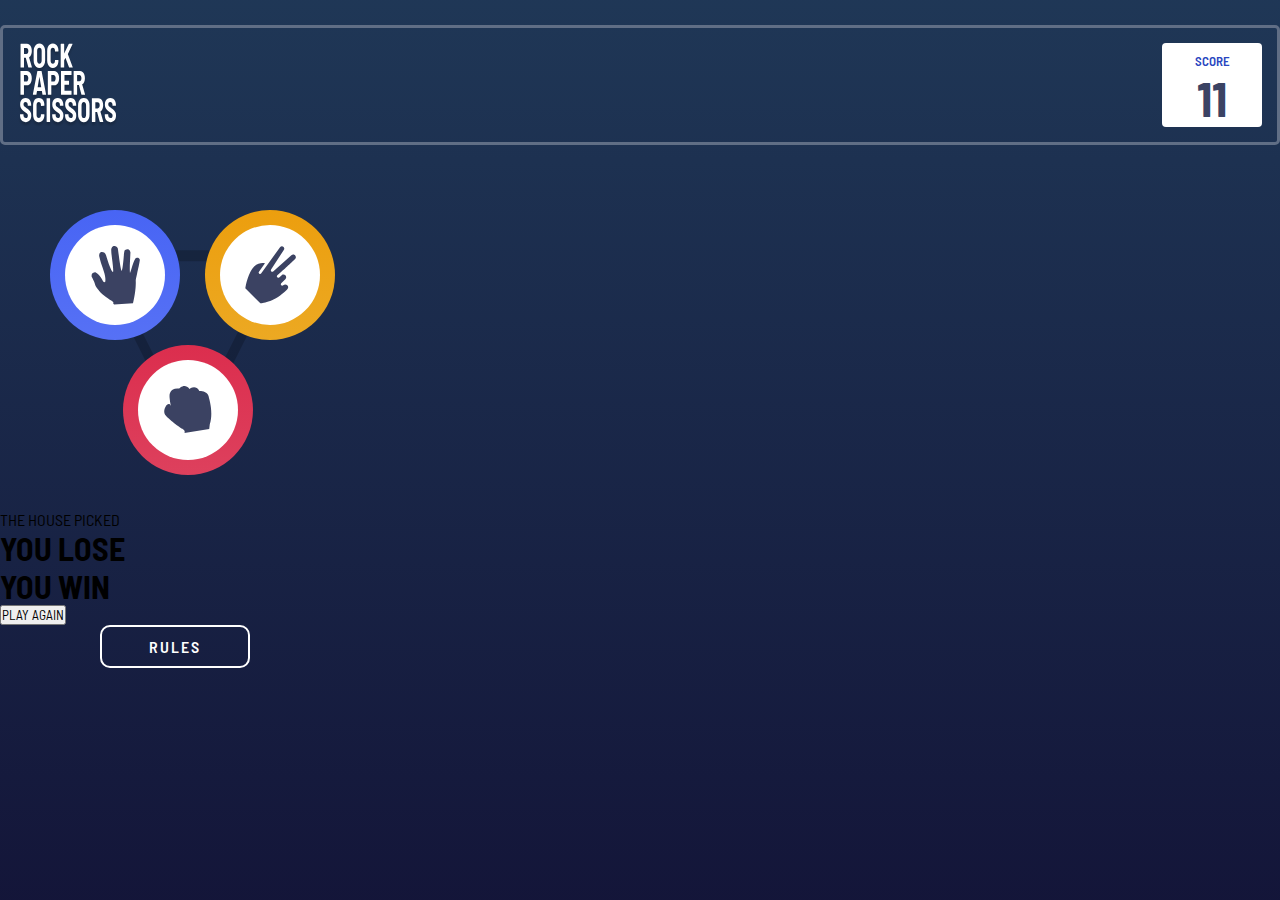
<file: index.html>
<html lang="en">
<head>
    <meta charset="UTF-8">
    <meta name="viewport" content="width=device-width, initial-scale=1.0">
    <link rel="stylesheet" href="styles.css">
    <link href="https://fonts.googleapis.com/css2?family=Barlow+Semi+Condensed:wght@400;600;700&display=swap" rel="stylesheet">

    <title>Rock Paper Scissors</title>
</head>
<body>
    <header class="container">
        <img src="Image/logo.svg" alt="logo">
        <div class="score"> 
            <p>SCORE</p>
            <span id="update-score">11</span>
        </div>
    </header>
    <div class="play-area">
        <div>
            <div id="player-choice" class="choice">
                <ul>
                    <li class="rock">
                        <button><img src="Image/icon-rock.svg" alt="rock"></button>
                    </li>
                    <li class="paper">
                        <button><img src="Image/icon-paper.svg" alt="paper"></button>
                    </li>
                    <li class="scissors">
                        <button><img src="Image/icon-scissors.svg" alt="scissors"></button>
                    </li>
                </ul>
            </div>
            <div id="comp-choice" class="choice">THE HOUSE PICKED</div>  
        </div>
        <div class="bg-img">
            <img src="Image/bg-triangle.svg" alt="">
        
    </div>
    <section class="result">
        <div>
            <h1>YOU LOSE</h1>
        </div>
        <div>
            <h1>YOU WIN</h1>
        </div>
        <div>
            <button class="play-again">PLAY AGAIN</button>
        </div>

    </section>
    <footer>
        <a href="rules.html">RULES</a>
    </footer>


    <script src="main.js"></script>
</body>
</html>
</file>
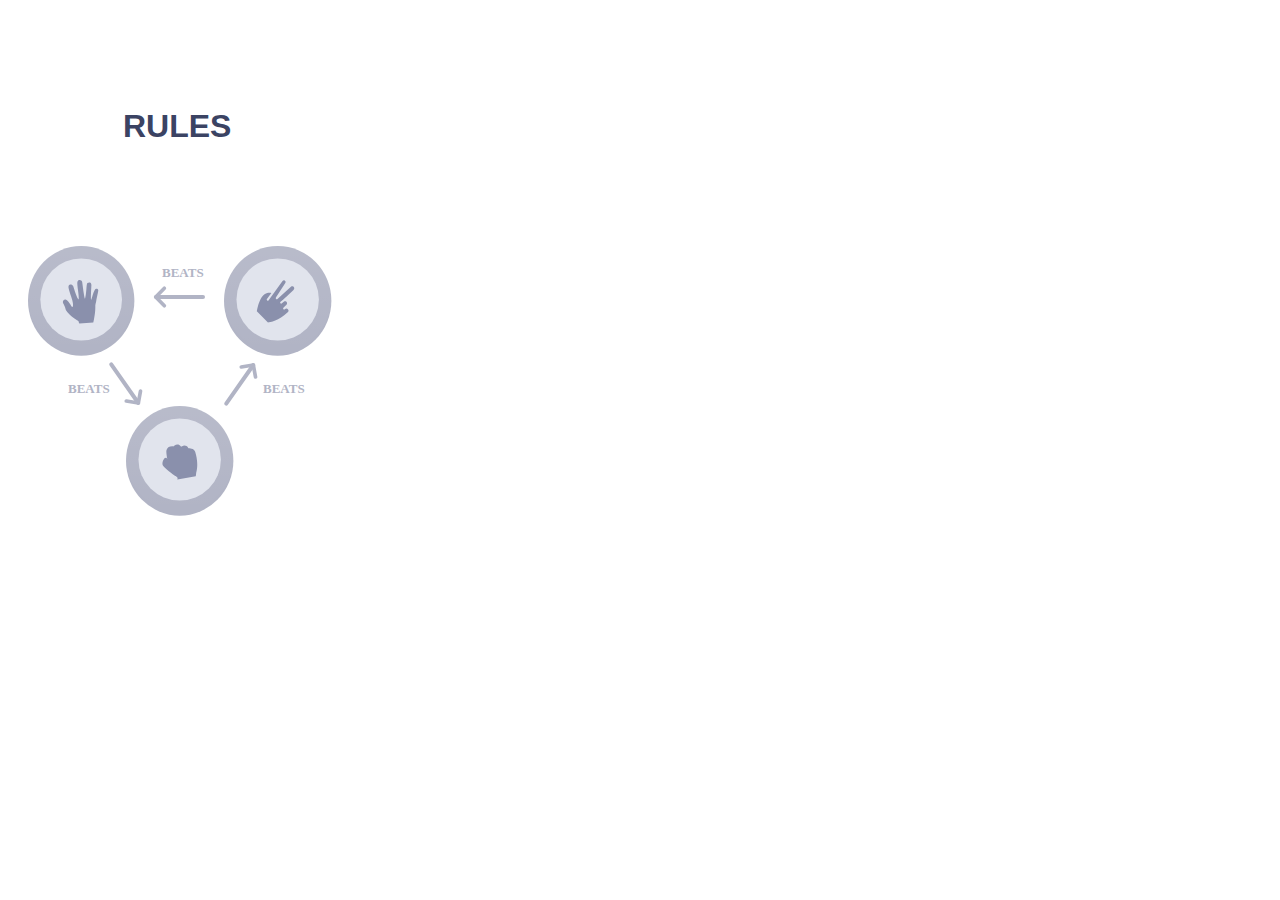
<file: rules.html>
<html lang="en">
<head>
    <meta charset="UTF-8">
    <meta name="viewport" content="width=device-width, initial-scale=1.0">
    <link href="https://fonts.googleapis.com/css2?family=Barlow+Semi+Condensed:wght@400;600;700&display=swap" rel="stylesheet">
    <title>Rules</title>
    <style>
        h1{
            font-family:'Barlow-Semi-Condensed', sans-serif;
            position:relative;
            top:100px;
            left:115px;
            color:hsl(229, 25%, 31%);  
        }
        img{
            position: relative;
            top:180px;
            left:20px;
        }
    </style>
</head>
<body>
    <h1>RULES</h1>
    <img src="Image/image-rules.svg" alt="rules">
</body>
</html>
</file>
<file: styles.css>
*{
    padding:0;
    margin:0;
    box-sizing: border-box;
    font-family: 'Barlow Semi Condensed',sans-serif;
}
body{

    background: linear-gradient(to bottom, hsl(214, 47%, 23%), hsl(237, 49%, 15%));
    background-repeat: no-repeat;
    background-position: 10%;
    
    background-repeat: no-repeat;
}


.container{
    border: 3px solid hsl(217, 16%, 45%);
    display:flex;
    padding:15px;
    justify-content: space-between;  
    border-radius:5px;
    position:relative;
    top:25px;
}
.container img{
    width:100px;
}
.score{
    background-color: white;
    border-radius: 4px;
    display:flex;
    flex-direction: column;
    justify-content: center;
    align-items: center;
    width:100px;
    
    
}
.score p{
    color:hsl(229, 64%, 46%);
    font-weight: 600;
    font-size:13px;  
    margin-top:10px;
    
}
.score span{
    font-size:3em;
    color: hsl(229, 25%, 31%);
    font-weight: bold;

}
.bg-img{
    position:absolute;
    top:250px;
    left:90px;
}
.bg-img img{
    width:200px;
    height:200px;
}
ul li{
    background: none;
    border-radius:50%;
    overflow:hidden;
    width:130px;
    height:130px;
    display:flex;
    justify-content: center;
    align-items: center;
    position:relative;
    z-index:1;
}
ul li::before {
    content: ''; /* Pseudo-element for the inner circle */
    background-color: white; /* White inner portion */
    border-radius: 50%;
    width: 100px; /* Adjust the size to fit your design */
    height: 100px;
    position: absolute; /* Position it within the <li> */
    z-index: 1; /* Ensure it appears above the gradient */
}
li button{
    z-index:2;
    border:none;
    outline:none;
    background: none;

}
.rock{
    background: linear-gradient(to bottom, hsl(349, 71%, 52%), hsl(349, 70%, 56%));
    position:relative;
    top:225px;
    left:123px;
}
.paper{
    background: linear-gradient(to bottom,hsl(230, 89%, 62%), hsl(230, 89%, 65%));
    position: relative;
    top:-40px;
    left:50px;
}
.scissors{
    background: linear-gradient(to bottom,hsl(39, 89%, 49%), hsl(40, 84%, 53%));
    position:relative;
    top:-170px;
    left:205px;
}
footer{
    
    border:2px solid white;
    padding:10px;
    color:white;
    width:150px;
    border-radius: 10px;
    display: flex;
    align-items: center;
    justify-content: center;
    position:relative;
    left:100px;
    
    
}
footer a{
    text-decoration: none;
    color: white;
    font-weight: 600;
    letter-spacing: 1.9px;
}
.hide{
    display:none !important;
}
</file>
